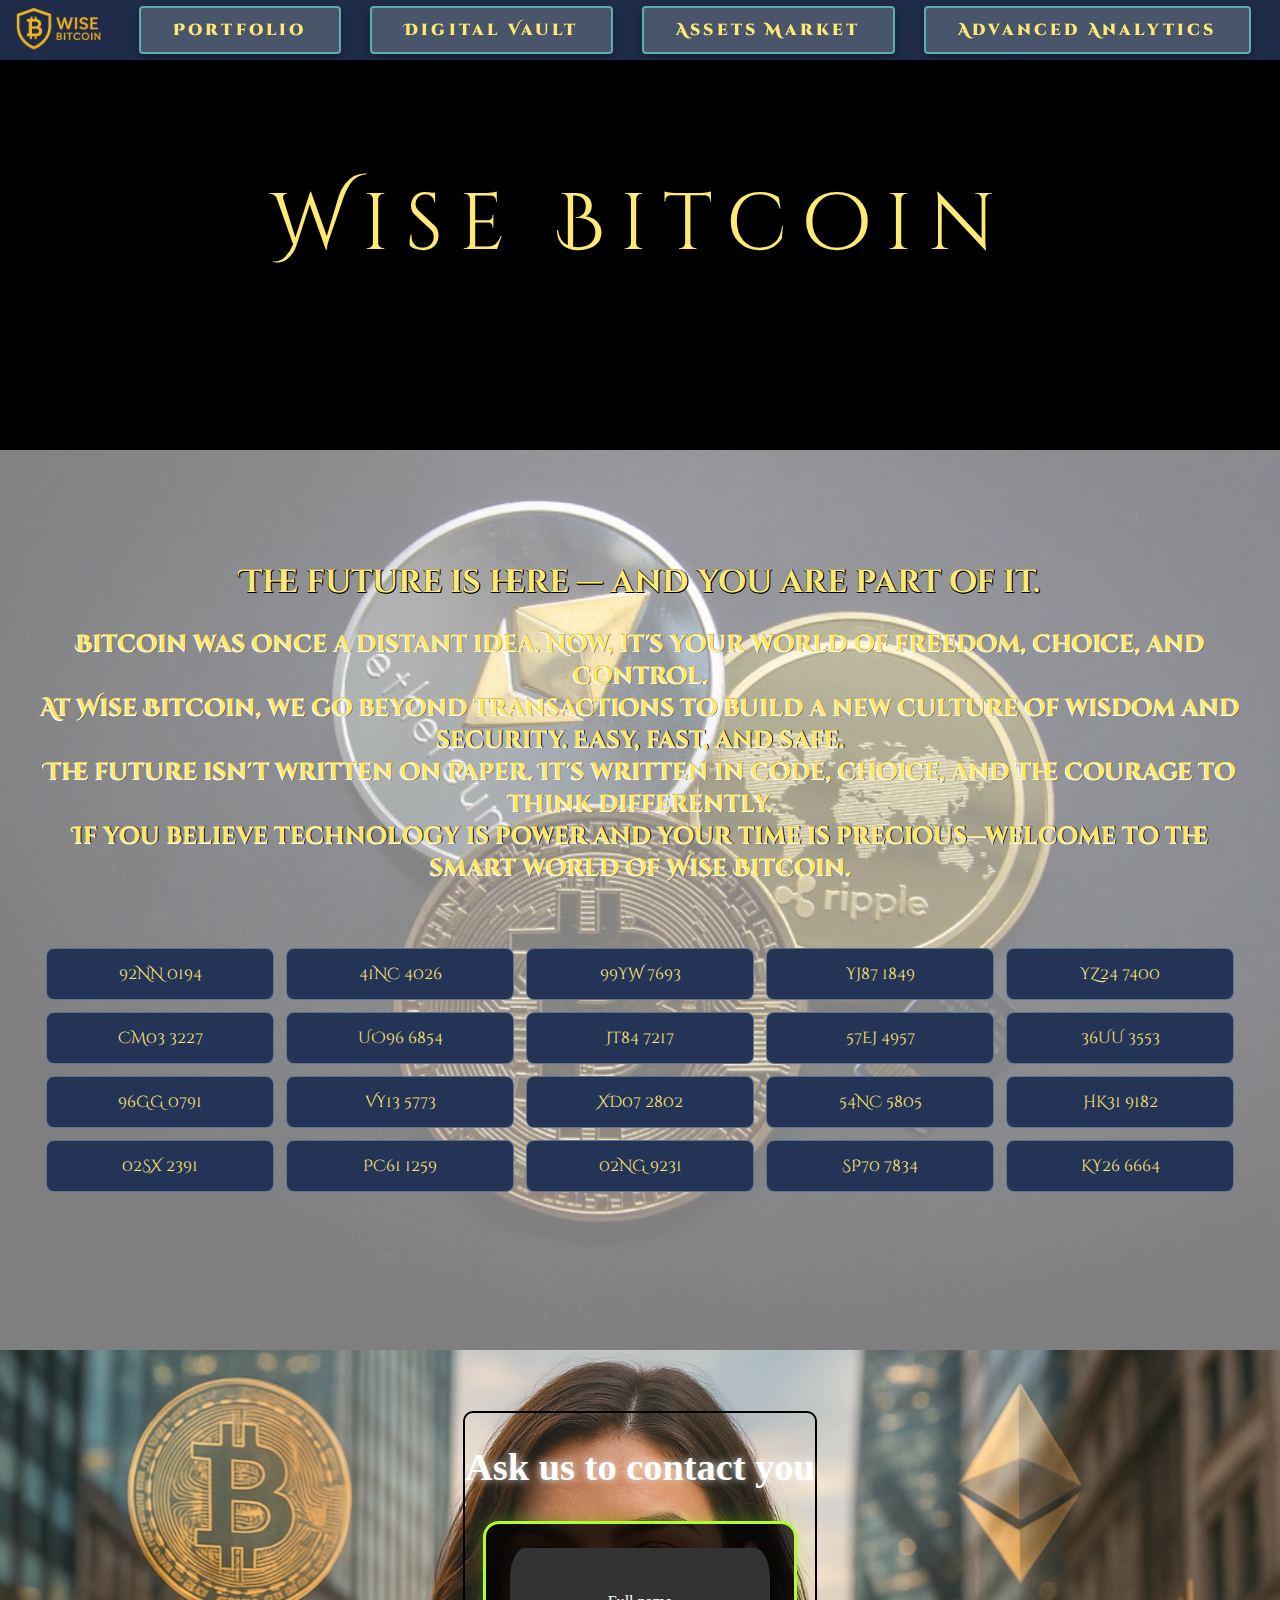
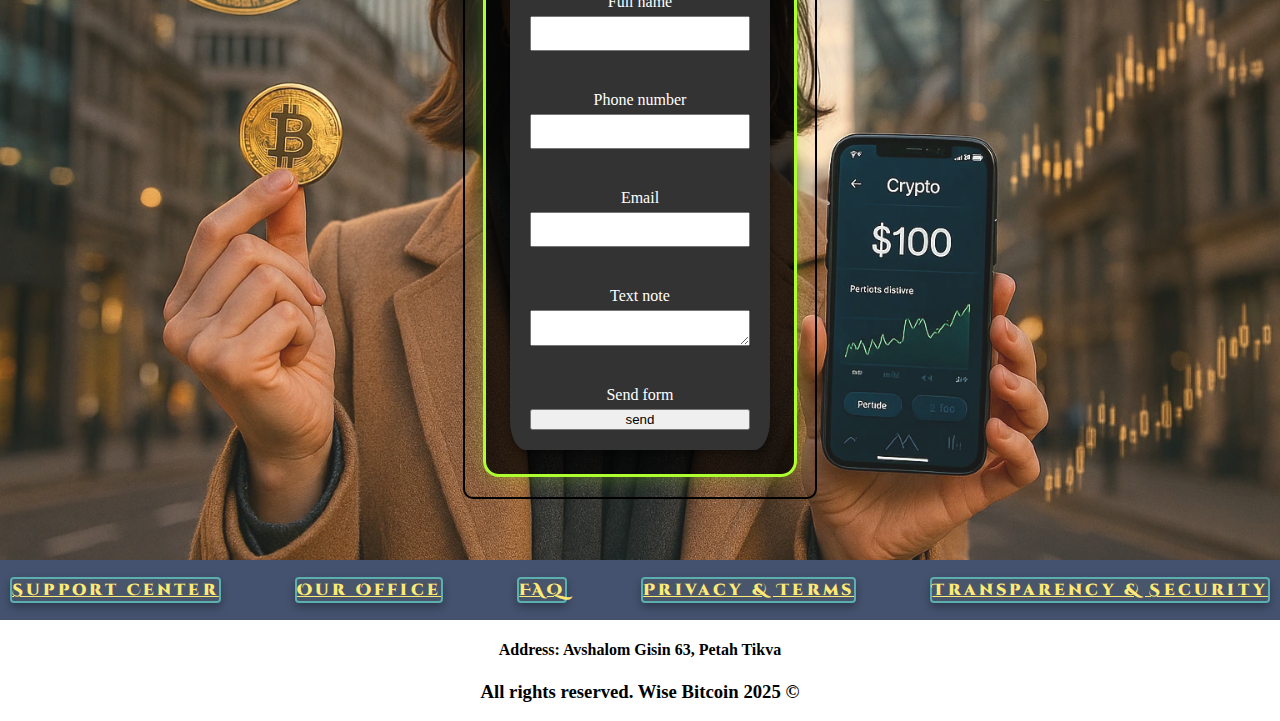
<file: index.html>
<!DOCTYPE html>
<html lang="en">

<head>
    <meta charset="UTF-8">
    <meta name="viewport" content="width=device-width, initial-scale=1.0">
    <title>Wise Bitcoin</title>
    <link rel="stylesheet" href="index.css">
    <link rel="preconnect" href="https://fonts.googleapis.com">
    <link rel="preconnect" href="https://fonts.gstatic.com" crossorigin>
    <link
        href="https://fonts.googleapis.com/css2?family=Cinzel+Decorative:wght@400;700;900&family=Libre+Baskerville:ital,wght@0,400;0,700;1,400&family=New+Rocker&display=swap"
        rel="stylesheet">
</head>


<body>
    <!-- <a class="navLink" >Account</a>
    <a class="navLink" >Portfolio</a>
    <a class="navLink" >Vault</a>
    <a class="navLink" >Funds</a>
    <a class="navLink" >Assets</a> -->


    <header>

        <nav id="top-nav">
            <a id="logoLink" href="#home">
                <img id="logo" src="images/logo.png" alt="wise logo">
            </a>
            <a class="navLink" href="#portfolio">Portfolio</a>
            <a class="navLink" href="#vault">Digital Vault</a>
            <a class="navLink" href="#assets">Assets Market</a>
            <a class="navLink" href="#analytics">Advanced Analytics</a>
        </nav>

        <div id="h1background">
            <h1 id="mainTitle">Wise Bitcoin</h1>
        </div>
    </header>

    <main>
        <div id="imgPlace">
            <img id="groundImg" src="images/cryptocurrency.jpg" alt="cripto-coins">
            <div id="main-container"></div>
        </div>
        <section id="contact">
            <img id="buttomImg" src="images/Stylish-Crypto-Investor.webp" alt="invest people">
            <div id="form-container">
                <h2 id="form-title">Ask us to contact you</h2>
                <div id="form-content">
                    <form id="form" action="" method="post">
                        <div class="field-group">
                            <label for="submit-name">Full name</label>
                            <input type="text" id="submit-name" name="submit-name">
                        </div>
                        <div class="field-group">
                            <label for="submit-phone">Phone number</label>
                            <input type="tel" name="submit-phone" id="submit-phone">
                        </div>
                        <div class="field-group">
                            <label for="submit-email">Email</label>
                            <input type="email" name="submit-email" id="submit-email">
                        </div>
                        <div class="field-group">
                            <label for="submit-note">Text note</label>
                            <textarea name="submit-note" id="submit-note"></textarea>
                        </div>
                        <div class="field-group">
                            <label for="submit-button">Send form</label>
                            <button type="submit" name="submit-button" id="submit-button">send</button>
                        </div>
                    </form>
                </div>
            </div>
        </section>
    </main>

    <footer>
        <nav id="bottom-nav">
            <a class="footer-link" href="#support">Support Center</a>
            <a class="footer-link" href="#office">Our Office</a>
            <a class="footer-link" href="#faq">FAQ</a>
            <a class="footer-link" href="#privacy">Privacy & Terms</a>
            <a class="footer-link" href="#security">Transparency & Security</a>
        </nav>
        <div>
            <h4 id="address">Address: Avshalom Gisin 63, Petah Tikva</h4>
            <h3 id="rights">All rights reserved. Wise Bitcoin 2025 ©</h3>
        </div>
    </footer>

    <!-- modal -->

    <div id="modalOverlay">
        <div id="modalBox">
            <button id="modalClose">×</button>

            <h2>Investment Calculator</h2>

            <input id="investmentInput" type="number" placeholder="Enter amount in USD" />

            <button id="calculateBtn">Calculate</button>

            <p id="cryptoResult"></p>
        </div>
    </div>

    <script type="module" src="./index.js"></script>

</body>

</html>
</file>
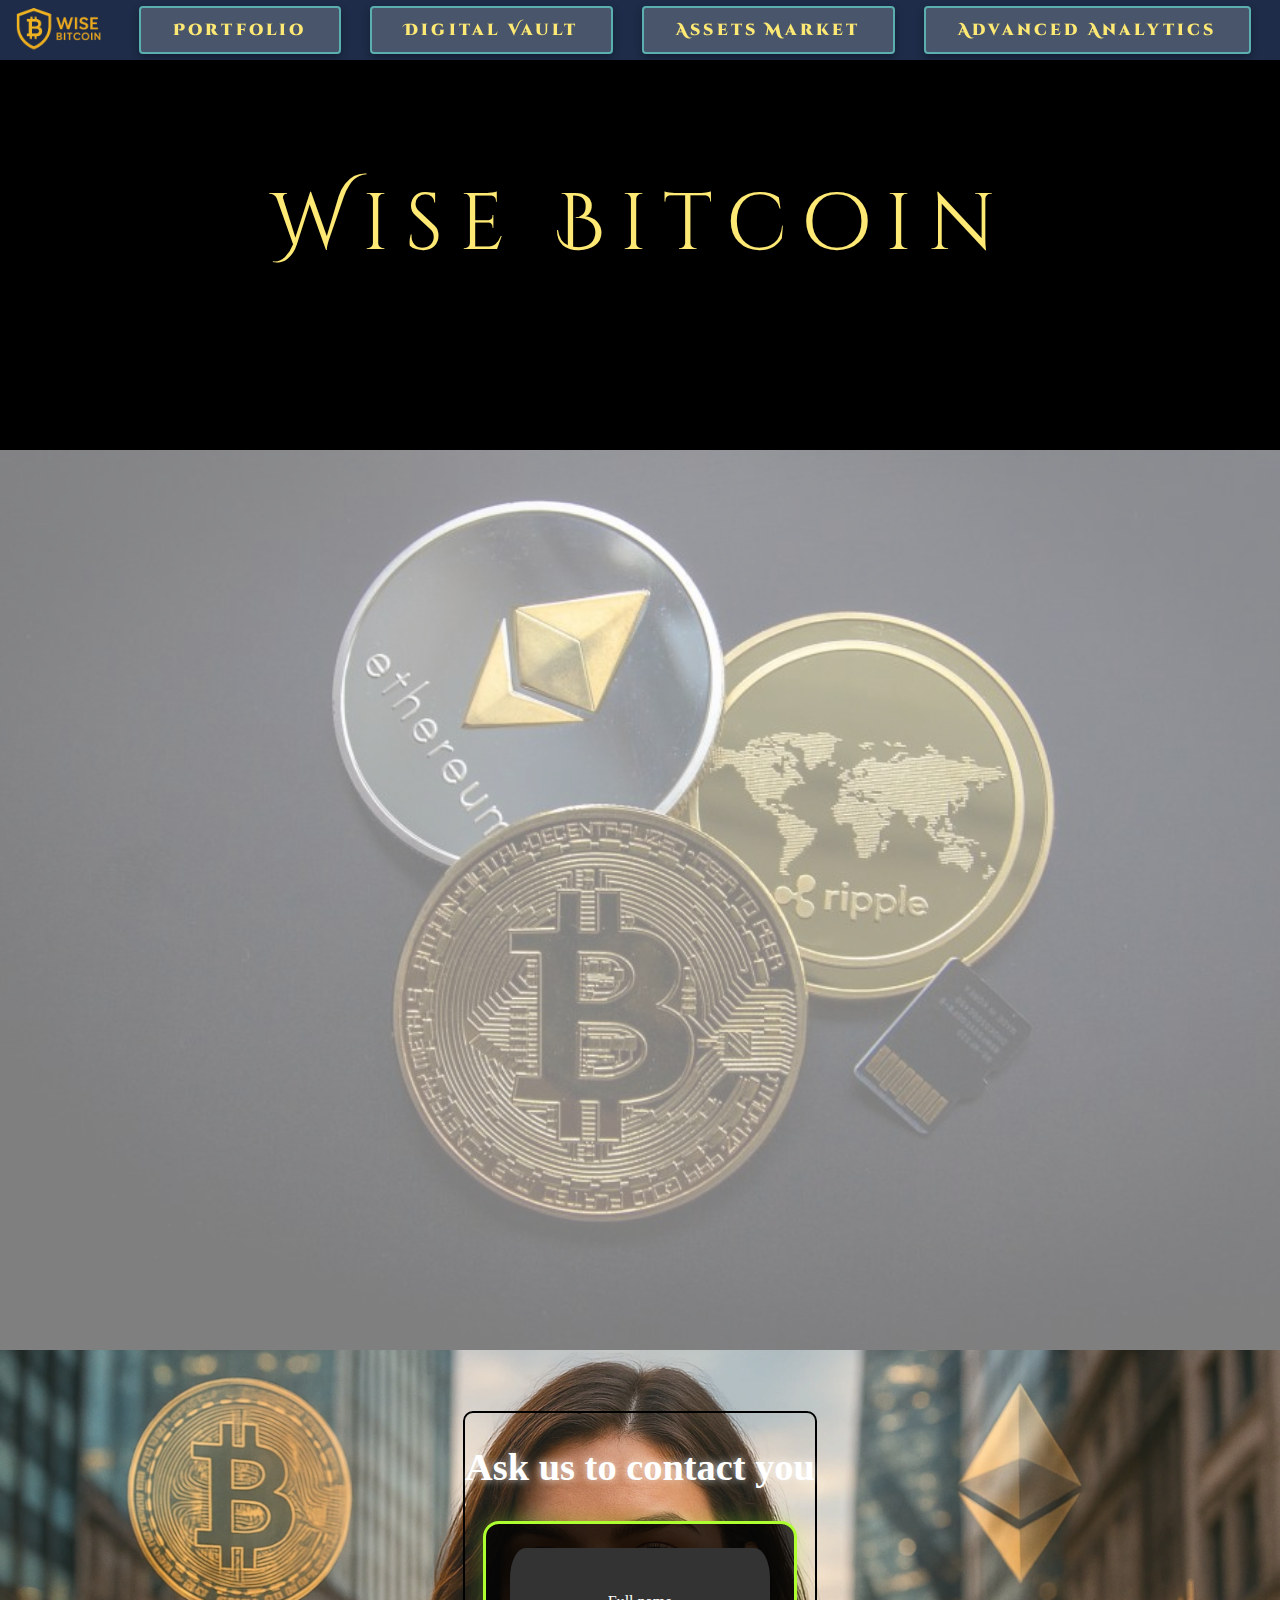
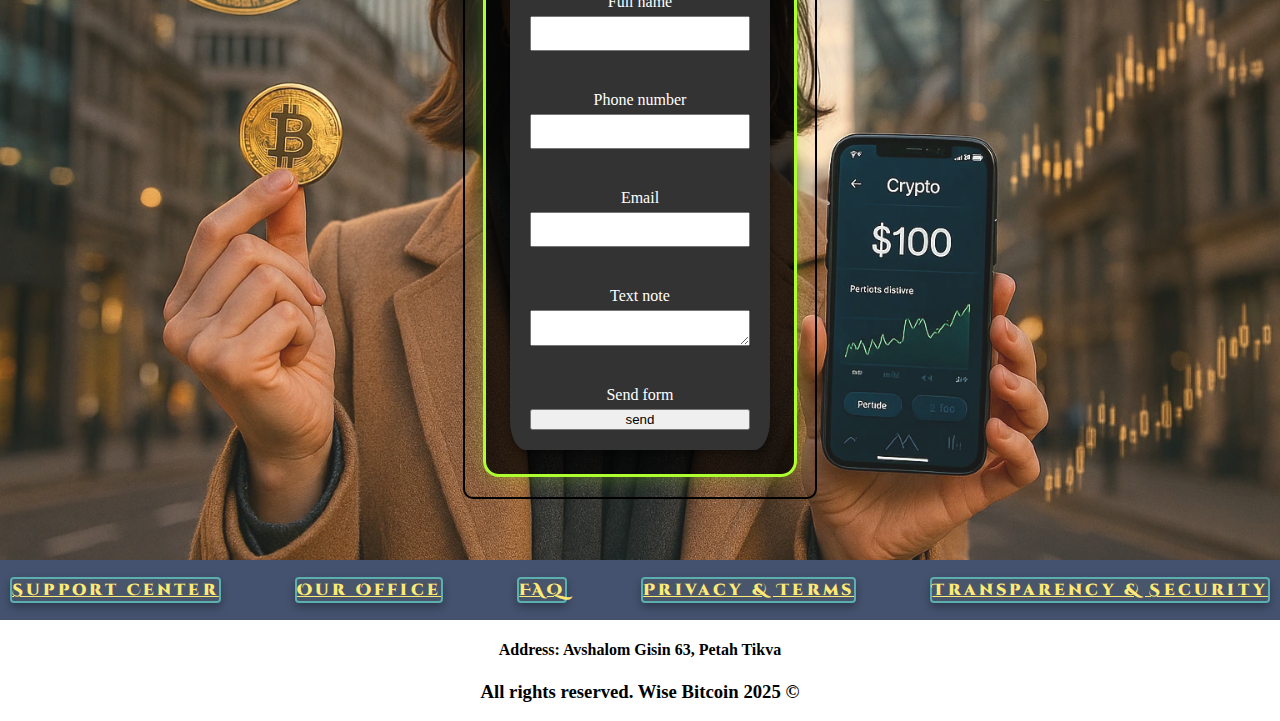
<file: mainSPA.html>
<!DOCTYPE html>
<html lang="en">
<head>
    <meta charset="UTF-8">
    <meta name="viewport" content="width=device-width, initial-scale=1.0">
    <title>Wise Bitcoin</title>
    <link rel="stylesheet" href="indexSPA.css">
    <link rel="preconnect" href="https://fonts.googleapis.com">
    <link rel="preconnect" href="https://fonts.gstatic.com" crossorigin>
    <link
        href="https://fonts.googleapis.com/css2?family=Cinzel+Decorative:wght@400;700;900&family=Libre+Baskerville:ital,wght@0,400;0,700;1,400&family=New+Rocker&display=swap"
        rel="stylesheet">
</head>


<body>
    <!-- <a class="navLink" >Account</a>
    <a class="navLink" >Portfolio</a>
    <a class="navLink" >Vault</a>
    <a class="navLink" >Funds</a>
    <a class="navLink" >Assets</a> -->


    <header>

        <nav id="top-nav">
            <a id="logoLink" href="#home">
                <img id="logo" src="images/logo.png" alt="wise logo">
            </a>
            <a class="navLink" href="#portfolio">Portfolio</a>
            <a class="navLink" href="#vault">Digital Vault</a>
            <a class="navLink" href="#assets">Assets Market</a>
            <a class="navLink" href="#analytics">Advanced Analytics</a>
        </nav>

        <div id="h1background">
            <h1 id="mainTitle">Wise Bitcoin</h1>
        </div>
    </header>

    <main>
        <div id="imgPlace">
            <img id="groundImg"
                src="images/cryptocurrency.jpg"
                alt="cripto-coins">
            <div id="main-container"></div>
        </div>
        <section id="contact">
            <img id="buttomImg"
                src="images/Stylish-Crypto-Investor.webp"
                alt="invest people">
            <div id="form-container">
                <h2 id="form-title">Ask us to contact you</h2>
                <div id="form-content">
                    <form id="form" action="" method="post">
                        <div class="field-group">
                            <label for="submit-name">Full name</label>
                            <input type="text" id="submit-name" name="submit-name">
                        </div>
                        <div class="field-group">
                            <label for="submit-phone">Phone number</label>
                            <input type="tel" name="submit-phone" id="submit-phone">
                        </div>
                        <div class="field-group">
                            <label for="submit-email">Email</label>
                            <input type="email" name="submit-email" id="submit-email">
                        </div>
                        <div class="field-group">
                            <label for="submit-note">Text note</label>
                            <textarea name="submit-note" id="submit-note"></textarea>
                        </div>
                        <div class="field-group">
                            <label for="submit-button">Send form</label>
                            <button type="submit" name="submit-button" id="submit-button">send</button>
                        </div>
                    </form>
                </div>
            </div>
        </section>
    </main>

    <footer>
        <nav id="bottom-nav">
            <a class="footer-link" href="#support">Support Center</a>
            <a class="footer-link" href="#office">Our Office</a>
            <a class="footer-link" href="#faq">FAQ</a>
            <a class="footer-link" href="#privacy">Privacy & Terms</a>
            <a class="footer-link" href="#security">Transparency & Security</a>
        </nav>
        <div>
            <h4 id="address">Address: Avshalom Gisin 63, Petah Tikva</h4>
            <h3 id="rights">All rights reserved. Wise Bitcoin 2025 ©</h3>
        </div>
    </footer>
    <script src="script.js"></script>
</body>

</html>
</file>
<file: index.css>
#mainTitle {
  color: rgb(254, 233, 117);
  font-family: "Cinzel Decorative", serif;
  font-weight: 400;
  font-size: 5rem;
  font-stretch: ultra-expanded;
  text-align: center;
  padding: 1rem;
  letter-spacing: 1rem;
  margin: 0;
}

#h1background {
  background-color: black;
  width: 100%;
  height: 50vh;
  display: flex;
  flex-direction: column;
  justify-content: center;
  align-items: center;
  max-width: 100%;
  overflow-x: hidden;
  box-sizing: border-box;
}

#logoLink {
  position: relative;
  display: flex;
  align-items: center;
  height: 100%;
  text-decoration: none;
  padding: 0;
  transition: all 0.3s ease;
  flex-shrink: 0;
  display: inline-block;
  width: auto;
  height: 100%;
  max-height: 60px;
  margin-right: 20px;
  cursor: pointer;
  flex-shrink: 0;
  z-index: 30;
}

#logoLink:hover {
  opacity: 0.9;
}

/* אפקט על התמונה עצמה במצב מעבר עכבר */
#logoLink:hover #logo {
  transform: scale(2.2);
  z-index: 40;
}

#logo {
  position: relative;
  width: auto;
  height: 100%;
  object-fit: contain;
  transform: scale(1.8);
  transition: transform 0.3s ease;
}

#imgPlace {
  position: relative;
  width: 100%;
  min-height: 100vh;
  margin-left: auto;
  margin-right: auto;
  box-sizing: border-box;
  overflow: hidden;
  max-width: 100%;
  overflow-x: hidden;
}

#groundImg {
  position: absolute;
  top: 0;
  left: 0;
  width: 100%;
  opacity: 0.5;
  z-index: 1;
  height: 100%;
  max-width: 100%;

  height: 100%;
  display: block;
  object-fit: cover;
  object-position: center;
  margin: 0;
  padding: 0;
  box-sizing: border-box;
}

#main-container {
  background-position: center;
  width: 100%;
  max-width: 1400px;
  margin: 80px auto;
  text-align: center;
  position: relative;
  z-index: 3;
}

#homeContainer {
  max-width: 1400px;
  margin: 0 auto;
  width: 100%;
  text-align: center;
  display: flex;
  flex-direction: column;
  align-items: center;
  justify-content: flex-start;
  padding: 40px;
  box-sizing: border-box;
  gap: 40px;
  padding-top: 10px;
}

#homeTitle {
  color: rgb(254, 233, 117);
  font-family: "Cinzel Decorative", serif;
  text-align: center;
  font-size: 2rem;
  width: 100%;
  max-width: none;
  text-shadow:
    -0.5px 0.5px 0 black,
    0.5px -0.5px 0 black,
    -0.5px 0.5px 0 black,
    0.5px 0.5px 0 black;
}

#homePara {
  color: rgb(254, 231, 100);
  font-family: "Cinzel Decorative", serif;
  font-size: 1.5rem;
  font-weight: 700;
  text-align: center;
  max-width: none;
  /* line-height: 1; */
  width: 100%;
  text-shadow:
    -0.5px 0.5px 0 white,
    0.5px -0.5px 0 black,
    -0.5px 0.5px 0 white,
    0.5px 0.5px 0 black;
}

#usersGround {
  display: flex;
  flex-wrap: wrap;
  justify-content: center;
  gap: 12px;
  width: 100%;
  max-width: none;
}

#usersGround::-webkit-scrollbar {
  height: 6px;
}

#usersGround::-webkit-scrollbar-thumb {
  background: rgba(255, 255, 255, 0.3);
  border-radius: 10px;
}

.userButton {
  background: rgb(35, 52, 86);
  color: rgb(254, 233, 117);
  border-radius: 8px;
  border: 1px solid rgba(255, 255, 255, 0.3);
  font-family: "Cinzel Decorative", serif;
  font-size: 1rem;
  padding: 14px 10px;
  text-align: center;
  cursor: pointer;
  transition: 0.3s;
  flex: 0 0 calc(20% - 12px);
}

.userButton:hover {
  transform: scale(1.05);
}

.userButton:active {
  transform: scale(0.97);
}
.buy-text {
  color: rgb(254, 233, 117);
  font-family: "Cinzel Decorative", serif;
  font-size: 1.3rem;
  font-weight: 700;
  text-align: center;
  line-height: 1.6; /* מרווח בין שורות */
  letter-spacing: 1px; /* מרווח בין אותיות */
  display: block;
  white-space: pre-wrap;
  text-shadow:
    -0.5px 0.5px 0 black,
    0.5px -0.5px 0 black;
}

.buy-text span {
  display: inline-block;
  padding: 0 2px;
  border: 1px solid black;
  border-radius: 3px;
  background-color: transparent;
  text-shadow:
    -0.5px 0.5px 0 black,
    0.5px -0.5px 0 black;
}




#products {
  display: grid;
  gap: 20px;
  padding: 160px 10px;
  position: relative;
  z-index: 2;
  justify-content: center;
  justify-items: center;
  align-items: center;
  align-content: center;
  text-align: center;
  max-width: 100%;
  overflow-x: hidden;
  margin: 0 auto;
  box-sizing: border-box;

}

.card {
  position: relative;
  justify-content: space-between;
  flex: 1 1 250px;
  width: 200px;
  max-width: 300px;
  border: 1px black solid;
  box-sizing: border-box;
  aspect-ratio: 1.2/2;
  background-color: rgba(255, 255, 255, 0.9);
  padding: 10px;
  height: 100%;
  border-radius: 15px;
  background-size: cover;
  background-repeat: no-repeat;
  background-position: center;
  align-items: center;
}

#modalOverlay {
  position: fixed;
  inset: 0;
  background: rgba(255, 255, 255, 0.85);
  display: none;
  align-items: center;
  justify-content: center;
  z-index: 1000;
}

#modalBox {
  background: white;
  border: 2px solid rgb(254, 233, 117);
  padding: 30px;
  width: 420px;
  height: 420px;
  text-align: center;
  position: relative;
  font-family: "Cinzel Decorative", serif;
}

#modalClose {
  position: absolute;
  top: 8px;
  left: 10px;
  background: none;
  border: none;
  font-size: 22px;
  cursor: pointer;
}

#investmentInput {
  width: 100%;
  padding: 10px;
  margin: 15px 0;
}

#calculateBtn {
  background: rgb(254, 233, 117);
  border: none;
  padding: 10px 20px;
  cursor: pointer;
  font-weight: bold;
}

#cryptoResult {
  margin-top: 15px;
  font-weight: bold;
}

#top-nav {
  display: flex;
  align-items: center;
  justify-content: space-evenly;
  flex-wrap: nowrap;
  box-sizing: border-box;
  padding: 0;
  position: fixed;
  top: 0;
  left: 0;
  width: 100%;
  background-color: rgba(35, 52, 86, 0.85);
  transition: background-color 0.3s ease, backdrop-filter 0.3s ease;
  z-index: 20;
  height: 60px;
  max-width: 100%;
  overflow-x: visible;
  overflow-y: hidden;
}


.navLink {
  background-color: rgb(72, 85, 106);
  color: rgb(254, 233, 117);
  font-family: "Cinzel Decorative", serif;
  font-weight: 900;
  font-size: 1rem;
  padding: 0.7em 2em;
  box-shadow: 0 4px 8px rgba(0, 0, 0, 0.3);
  border-radius: 4px;
  border: 2px solid rgb(91, 175, 175);
  letter-spacing: 0.2rem;
  transition: all 0.3s ease;
  white-space: nowrap;
  /* ✅ מונע ירידת שורה בטקסט */
  flex-shrink: 0;
  /* ✅ מונע כיווץ */
  text-decoration: none;
  /* ✅ מסיר קו מתחת */
  display: inline-block;
  /* ✅ שומר על גודל קבוע */
}

.navLink:hover {
  background-color: rgb(63, 69, 78);
  transform: scale(1.05);

}

#contact {
  position: relative;
  width: 100%;
  min-height: 90vh;
  display: flex;
  justify-content: center;
  align-items: center;
  padding: 0;
  max-width: 100%;
  overflow-x: hidden;
}

#contact-bg {
  position: absolute;
  top: 0;
  left: 0;
  width: 100%;
  height: 100%;
  max-width: 100%;
  overflow: hidden;
  object-fit: cover;
  opacity: 0.4;
  z-index: 1;
  filter: blur(2px);
}

#form-container {
  position: relative;
  z-index: 2;
  display: flex;
  flex-direction: column;
  align-items: center;
  text-align: center;
  border: black solid 2px;
  border-radius: 10px;
  padding-bottom: 20px;
}

#form-content {
  display: flex;
  justify-content: flex-start;
  align-items: flex-start;
  background-color: rgba(0, 0, 0, 0.75);
  color: aliceblue;
  border-radius: 1rem;
  border: 3px solid greenyellow;
  padding: 1.5rem;
  box-shadow: 0 0 20px rgba(173, 255, 47, 0.3);

  margin-left: auto;
  margin-right: auto;
  box-sizing: border-box;

  width: 90%;
  max-width: 380px;
  margin: 0 auto;
  z-index: 5;
}

#form {
  display: flex;
  flex-direction: column;
  gap: 15px;
  border-radius: 8%;
  padding: 20px;
  width: 100%;
  height: 100%;
  box-sizing: border-box;
  background-color: rgba(255, 255, 255, 0.1);
  background-color: #333;
  box-shadow: 0 4px 8px rgba(0, 0, 0, 0.4);
  border-radius: 6%;
  color: white;
}

.field-group {

  margin-top: 10px;
  display: flex;
  flex-direction: column;
}

.field-group label {
  margin-top: 15px;
  margin-bottom: 5px;
}

.field-group input {
  width: 100%;
  padding: 8px;
  box-sizing: border-box;
}

#form-title {
  color: white;
  text-shadow: 0 0 8px rgba(255, 255, 255, 0.8);
  font-size: clamp(1.5rem, 3vw, 2.5rem);
  margin-bottom: 2rem;

  margin-left: auto;
  margin-right: auto;
  box-sizing: border-box;
}

#buttomImg {
  position: absolute;
  top: 0;
  left: 0;
  opacity: 0.9;
  z-index: 1;

  height: auto;
  display: block;
  max-width: 100%;

  width: 100%;
  height: 100%;
  display: block;
  object-fit: cover;
  object-position: center;
  margin: 0;
  padding: 0;
  box-sizing: border-box;
}

#bottom-nav {
  display: flex;
  align-items: center;
  justify-content: space-between;
  flex-wrap: nowrap;
  box-sizing: border-box;
  overflow-x: auto;
  padding: 10px;
  position: sticky;
  bottom: 0;
  right: 0;
  width: 100%;
  background-color: rgba(35, 52, 86, 0.85);
  transition: background-color 0.3s ease, backdrop-filter 0.3s ease;
  z-index: 20;
  height: 60px;
  max-width: 100%;
  overflow-x: hidden;
}

.footer-link {
  background-color: rgb(72, 85, 106);
  color: rgb(254, 233, 117);
  font-family: "Cinzel Decorative", serif;
  font-weight: 900;
  font-size: 1rem;
  padding: 0;
  box-shadow: 0 4px 8px rgba(0, 0, 0, 0.3);
  border-radius: 4px;
  border: 2px solid rgb(91, 175, 175);
  letter-spacing: 0.2rem;
  transition: all 0.3s ease;
}

.footer-link:hover {
  background-color: rgb(63, 69, 78);
  transform: scale(1.05);

}

#rights {
  text-align: center;
}

#address {
  text-align: center;
}











/* media Queryes
media Queryes
media Queryes
media Queryes
media Queryes
media Queryes
media Queryes
media Queryes
media Queryes
media Queryes
media Queryes
media Queryes */












@media (max-width: 500px) {
  #mainTitle {
    font-size: clamp(1.2rem, 7vw, 2rem);
  }

  .card {
    flex: 1 1 100%;
    max-width: 90%;
    margin: 0 auto;
  }

  #products {
    padding: 20px;
  }
}

@media (max-width: 600px) {
  #h1background {
    height: auto;
    padding: 2rem 0;
  }

  .navLink {
    font-size: 70%;
    padding: 0.6em 1em;
    flex-shrink: 0;
  }

  #mainTitle {
    font-size: clamp(1.2rem, 7vw, 2rem);
    letter-spacing: 0.1rem;
    padding: 1rem;
  }

  #contact {
    min-height: 70vh;
    padding: 2rem 0.5rem;
  }

  #form-content {
    width: 90%;
    padding: 1rem;
    margin: 0 auto;

  }

  #form-title {
    font-size: 1.3rem;
    text-align: center;

  }

}

@media (max-width: 800px) {
  #h1background {
    height: 35vh;
  }

  #mainTitle {
    font-size: clamp(1.5rem, 6vw, 3rem);
    letter-spacing: 0.3rem;
  }

  .navLink {
    font-size: 0.8rem;
    padding: 0.6em 1em;
  }

  .card {
    flex: 1 1 150px;
    max-width: 200px;
  }
}

@media (max-width: 900px) {
  #mainTitle {
    letter-spacing: 0.2rem;
    font-size: 2.5rem;
  }
}

/* נותן חלוקה אחידה של הכרטיסים של המוצרים בדף */
@media (max-width: 599px) {
  #products {
    grid-template-columns: 1fr;
  }
}

@media (min-width: 600px) and (max-width: 1199px) {
  #products {
    grid-template-columns: repeat(2, 2fr);
  }
}

@media (min-width: 1200px) {
  #products {
    grid-template-columns: repeat(4, 4fr);
  }
}


* {
  box-sizing: border-box;
}

html,
body {
  margin: 0;
  padding: 0;
  width: 100%;
  overflow-x: hidden;
}
</file>
<file: indexSPA.css>
#mainTitle {
  color: rgb(254, 233, 117);
  font-family: "Cinzel Decorative", serif;
  font-weight: 400;
  font-size: 5rem;
  font-stretch: ultra-expanded;
  text-align: center;
  padding: 1rem;
  letter-spacing: 1rem;
  margin: 0;
}

#h1background {
  background-color: black;
  width: 100%;
  height: 50vh;
  display: flex;
  flex-direction: column;
  justify-content: center;
  align-items: center;
  max-width: 100%;
  overflow-x: hidden;
  box-sizing: border-box;
}

#logoLink {
  position: relative;
  display: flex;
  align-items: center;
  height: 100%;
  text-decoration: none;
  padding: 0;
  transition: all 0.3s ease;
  flex-shrink: 0;
  /* ✅ מונע כיווץ */
  display: inline-block;
  /* ✅ שומר על גודל קבוע */
  width: auto;
  height: 100%;
  max-height: 60px;
  margin-right: 20px;
  cursor: pointer;
  flex-shrink: 0;
  z-index: 30;
}

#logoLink:hover {
  opacity: 0.9;
}

/* אפקט על התמונה עצמה במצב מעבר עכבר */
#logoLink:hover #logo {
  transform: scale(2.2);
  z-index: 40;
}

#logo {
  position: relative;
  width: auto;
  height: 100%;
  object-fit: contain;
  transform: scale(1.8);
  transition: transform 0.3s ease;
}

#imgPlace {
  position: relative;
  width: 100%;
  min-height: 100vh;
  margin-left: auto;
  margin-right: auto;
  box-sizing: border-box;
  overflow: hidden;
  max-width: 100%;
  overflow-x: hidden;
}

#groundImg {
  position: absolute;
  top: 0;
  left: 0;
  width: 100%;
  opacity: 0.5;
  z-index: 1;
  height: 100%;
  max-width: 100%;

  height: 100%;
  display: block;
  object-fit: cover;
  object-position: center;
  margin: 0;
  padding: 0;
  box-sizing: border-box;
}

#main-container {
  background-position: center;
  width: 100%;
  max-width: 1400px;
  margin: 80px auto;
  text-align: center;
  position: relative;
  z-index: 3;
}

#homeContainer {
  max-width: 1400px;
  margin: 0 auto;
  width: 100%;
  text-align: center;
  display: flex;
  flex-direction: column;
  align-items: center;
  justify-content: flex-start;
  padding: 40px;
  box-sizing: border-box;
  gap: 40px;
  padding-top: 10px;
}

#homeTitle {
  color: rgb(254, 233, 117);
  font-family: "Cinzel Decorative", serif;
  text-align: center;
  font-size: 2rem;
  width: 100%;
  max-width: none;
  text-shadow:
    -0.5px 0.5px 0 black,
    0.5px -0.5px 0 black,
    -0.5px 0.5px 0 black,
    0.5px 0.5px 0 black;
}

#homePara {
  color: rgb(254, 231, 100);
  font-family: "Cinzel Decorative", serif;
  font-size: 1.5rem;
  font-weight: 700;
  text-align: center;
  max-width: none;
  /* line-height: 1; */
  width: 100%;
  text-shadow:
    -0.5px 0.5px 0 white,
    0.5px -0.5px 0 black,
    -0.5px 0.5px 0 white,
    0.5px 0.5px 0 black;
}

#usersGround {
  display: flex;
  flex-wrap: wrap;
  justify-content: center;
  gap: 12px;
  width: 100%;
  max-width: none;
}

#usersGround::-webkit-scrollbar {
  height: 6px;
}

#usersGround::-webkit-scrollbar-thumb {
  background: rgba(255, 255, 255, 0.3);
  border-radius: 10px;
}

.userButton {
  background: rgb(35, 52, 86);
  color: rgb(254, 233, 117);
  border-radius: 8px;
  border: 1px solid rgba(255, 255, 255, 0.3);
  font-family: "Cinzel Decorative", serif;
  font-size: 1rem;
  padding: 14px 10px;
  text-align: center;
  cursor: pointer;
  transition: 0.3s;
  flex: 0 0 calc(20% - 12px);
}

.userButton:hover {
  transform: scale(1.05);
}

.userButton:active {
  transform: scale(0.97);
}

#products {
  display: grid;
  gap: 20px;
  padding: 160px 10px;
  position: relative;
  z-index: 2;
  justify-content: center;
  justify-items: center;
  align-items: center;
  align-content: center;
  text-align: center;
  max-width: 100%;
  overflow-x: hidden;
  margin: 0 auto;
  box-sizing: border-box;

}

.card {
  position: relative;
  justify-content: space-between;
  flex: 1 1 250px;
  width: 200px;
  max-width: 300px;
  border: 1px black solid;
  box-sizing: border-box;
  aspect-ratio: 1.2/2;
  background-color: rgba(255, 255, 255, 0.9);
  padding: 10px;
  height: 100%;
  border-radius: 15px;
  background-size: cover;
  background-repeat: no-repeat;
  background-position: center;
  align-items: center;
}

#top-nav {
  display: flex;
  align-items: center;
  justify-content: space-evenly;
  flex-wrap: nowrap;
  box-sizing: border-box;
  padding: 0;
  position: fixed;
  top: 0;
  left: 0;
  width: 100%;
  background-color: rgba(35, 52, 86, 0.85);
  transition: background-color 0.3s ease, backdrop-filter 0.3s ease;
  z-index: 20;
  height: 60px;
  max-width: 100%;
  overflow-x: visible;
  overflow-y: hidden;
}


.navLink {
  background-color: rgb(72, 85, 106);
  color: rgb(254, 233, 117);
  font-family: "Cinzel Decorative", serif;
  font-weight: 900;
  font-size: 1rem;
  padding: 0.7em 2em;
  box-shadow: 0 4px 8px rgba(0, 0, 0, 0.3);
  border-radius: 4px;
  border: 2px solid rgb(91, 175, 175);
  letter-spacing: 0.2rem;
  transition: all 0.3s ease;
  white-space: nowrap;
  /* ✅ מונע ירידת שורה בטקסט */
  flex-shrink: 0;
  /* ✅ מונע כיווץ */
  text-decoration: none;
  /* ✅ מסיר קו מתחת */
  display: inline-block;
  /* ✅ שומר על גודל קבוע */
}

.navLink:hover {
  background-color: rgb(63, 69, 78);
  transform: scale(1.05);

}

#contact {
  position: relative;
  width: 100%;
  min-height: 90vh;
  display: flex;
  justify-content: center;
  align-items: center;
  padding: 0;
  max-width: 100%;
  overflow-x: hidden;
}

#contact-bg {
  position: absolute;
  top: 0;
  left: 0;
  width: 100%;
  height: 100%;
  max-width: 100%;
  overflow: hidden;
  object-fit: cover;
  opacity: 0.4;
  z-index: 1;
  filter: blur(2px);
}

#form-container {
  position: relative;
  z-index: 2;
  display: flex;
  flex-direction: column;
  align-items: center;
  text-align: center;
  border: black solid 2px;
  border-radius: 10px;
  padding-bottom: 20px;
}

#form-content {
  display: flex;
  justify-content: flex-start;
  align-items: flex-start;
  background-color: rgba(0, 0, 0, 0.75);
  color: aliceblue;
  border-radius: 1rem;
  border: 3px solid greenyellow;
  padding: 1.5rem;
  box-shadow: 0 0 20px rgba(173, 255, 47, 0.3);

  margin-left: auto;
  margin-right: auto;
  box-sizing: border-box;

  width: 90%;
  max-width: 380px;
  margin: 0 auto;
  z-index: 5;
}

#form {
  display: flex;
  flex-direction: column;
  gap: 15px;
  border-radius: 8%;
  padding: 20px;
  width: 100%;
  height: 100%;
  box-sizing: border-box;
  background-color: rgba(255, 255, 255, 0.1);
  background-color: #333;
  box-shadow: 0 4px 8px rgba(0, 0, 0, 0.4);
  border-radius: 6%;
  color: white;
}

.field-group {

  margin-top: 10px;
  display: flex;
  flex-direction: column;
}

.field-group label {
  margin-top: 15px;
  margin-bottom: 5px;
}

.field-group input {
  width: 100%;
  padding: 8px;
  box-sizing: border-box;
}

#form-title {
  color: white;
  text-shadow: 0 0 8px rgba(255, 255, 255, 0.8);
  font-size: clamp(1.5rem, 3vw, 2.5rem);
  margin-bottom: 2rem;

  margin-left: auto;
  margin-right: auto;
  box-sizing: border-box;
}

#buttomImg {
  position: absolute;
  top: 0;
  left: 0;
  opacity: 0.9;
  z-index: 1;

  height: auto;
  display: block;
  max-width: 100%;

  width: 100%;
  height: 100%;
  display: block;
  object-fit: cover;
  object-position: center;
  margin: 0;
  padding: 0;
  box-sizing: border-box;
}

#bottom-nav {
  display: flex;
  align-items: center;
  justify-content: space-between;
  flex-wrap: nowrap;
  box-sizing: border-box;
  overflow-x: auto;
  padding: 10px;
  position: sticky;
  bottom: 0;
  right: 0;
  width: 100%;
  background-color: rgba(35, 52, 86, 0.85);
  transition: background-color 0.3s ease, backdrop-filter 0.3s ease;
  z-index: 20;
  height: 60px;
  max-width: 100%;
  overflow-x: hidden;
}

.footer-link {
  background-color: rgb(72, 85, 106);
  color: rgb(254, 233, 117);
  font-family: "Cinzel Decorative", serif;
  font-weight: 900;
  font-size: 1rem;
  padding: 0;
  box-shadow: 0 4px 8px rgba(0, 0, 0, 0.3);
  border-radius: 4px;
  border: 2px solid rgb(91, 175, 175);
  letter-spacing: 0.2rem;
  transition: all 0.3s ease;
}

.footer-link:hover {
  background-color: rgb(63, 69, 78);
  transform: scale(1.05);

}

#rights {
  text-align: center;
}

#address {
  text-align: center;
}











/* media Queryes
media Queryes
media Queryes
media Queryes
media Queryes
media Queryes
media Queryes
media Queryes
media Queryes
media Queryes
media Queryes
media Queryes */












@media (max-width: 500px) {
  #mainTitle {
    font-size: clamp(1.2rem, 7vw, 2rem);
  }

  .card {
    flex: 1 1 100%;
    max-width: 90%;
    margin: 0 auto;
  }

  #products {
    padding: 20px;
  }
}

@media (max-width: 600px) {
  #h1background {
    height: auto;
    padding: 2rem 0;
  }

  .navLink {
    font-size: 70%;
    padding: 0.6em 1em;
    flex-shrink: 0;
  }

  #mainTitle {
    font-size: clamp(1.2rem, 7vw, 2rem);
    letter-spacing: 0.1rem;
    padding: 1rem;
  }

  #contact {
    min-height: 70vh;
    padding: 2rem 0.5rem;
  }

  #form-content {
    width: 90%;
    padding: 1rem;
    margin: 0 auto;

  }

  #form-title {
    font-size: 1.3rem;
    text-align: center;

  }

}

@media (max-width: 800px) {
  #h1background {
    height: 35vh;
  }

  #mainTitle {
    font-size: clamp(1.5rem, 6vw, 3rem);
    letter-spacing: 0.3rem;
  }

  .navLink {
    font-size: 0.8rem;
    padding: 0.6em 1em;
  }

  .card {
    flex: 1 1 150px;
    max-width: 200px;
  }
}

@media (max-width: 900px) {
  #mainTitle {
    letter-spacing: 0.2rem;
    font-size: 2.5rem;
  }
}

/* נותן חלוקה אחידה של הכרטיסים של המוצרים בדף */
@media (max-width: 599px) {
  #products {
    grid-template-columns: 1fr;
  }
}

@media (min-width: 600px) and (max-width: 1199px) {
  #products {
    grid-template-columns: repeat(2, 2fr);
  }
}

@media (min-width: 1200px) {
  #products {
    grid-template-columns: repeat(4, 4fr);
  }
}


* {
  box-sizing: border-box;
}

html,
body {
  margin: 0;
  padding: 0;
  width: 100%;
  overflow-x: hidden;
}
</file>
